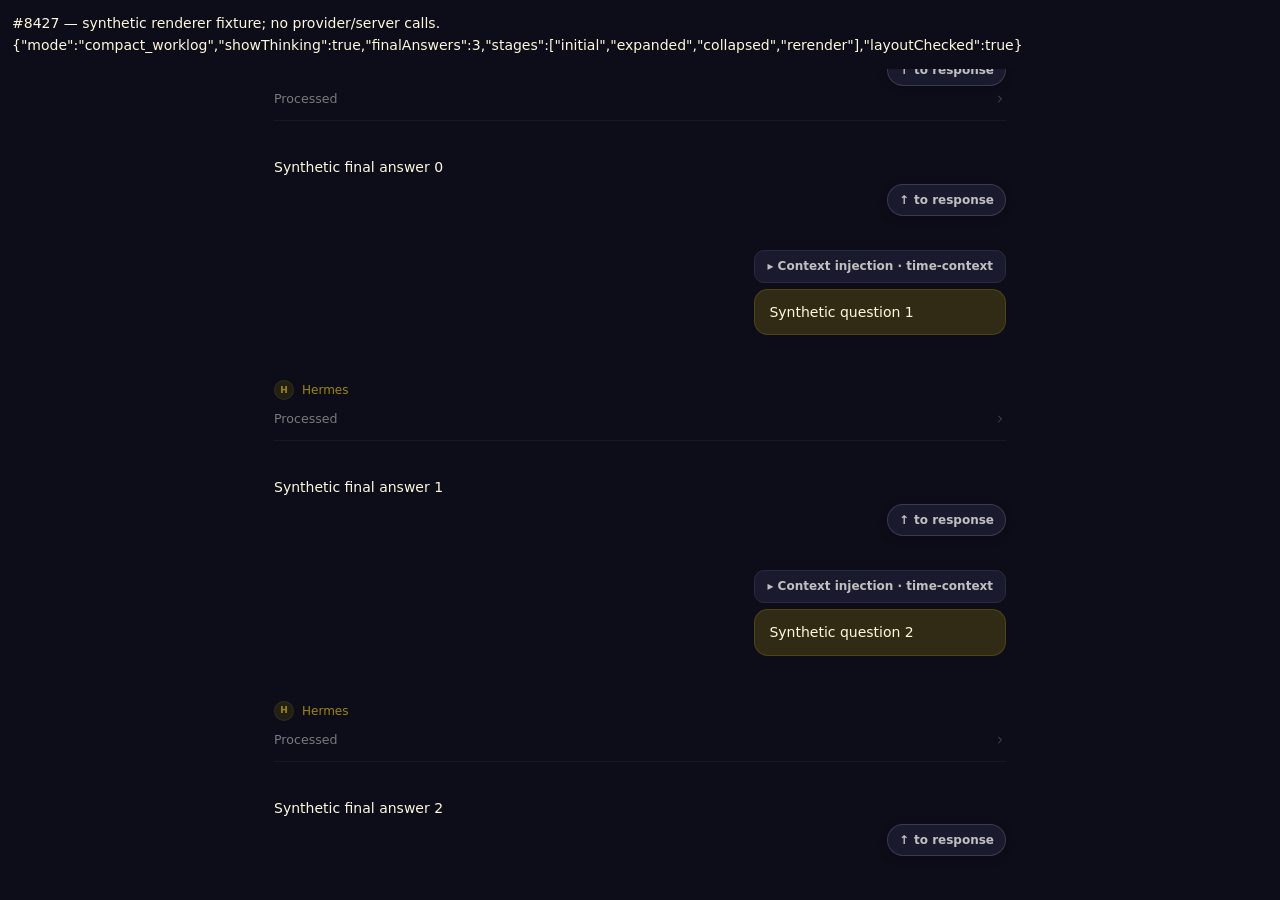
<file: tests/fixtures/issue8427_tool_anchor.html>
<!doctype html>
<html lang="en" class="dark">
<head>
  <meta charset="utf-8">
  <meta name="viewport" content="width=device-width, initial-scale=1">
  <title>#8427 synthetic tool anchor regression</title>
  <link rel="stylesheet" href="../../static/style.css">
  <style>
    .fixture-toolbar { flex: none; padding: 12px; white-space: pre-wrap; overflow-wrap: anywhere; }
    .fixture-transcript { flex: 1; min-height: 0; overflow: auto; }
    body { display: flex; flex-direction: column; height: 100vh; }
  </style>
</head>
<body>
  <header class="fixture-toolbar">#8427 — synthetic renderer fixture; no provider/server calls.
<span id="fixtureResult">Loading…</span></header>
  <main class="messages fixture-transcript" id="messages">
    <div id="emptyState"></div>
    <div class="messages-inner" id="msgInner"></div>
  </main>
  <script src="issue8427_tool_anchor.js"></script>
  <script src="../../static/i18n.js"></script>
  <script src="../../static/icons.js"></script>
  <script src="../../static/assistant_turn_anchors.js"></script>
  <script src="../../static/ui.js"></script>
  <script src="../../static/workspace.js"></script>
  <script src="../../static/sessions.js"></script>
  <script src="../../static/messages.js"></script>
  <script>
    // For real-browser use, serve only a disposable checkout on localhost.
    // Query parameters: ?mode=compact_worklog&thinking=true (or other modes).
    window.addEventListener('load', () => {
      const params = new URLSearchParams(location.search);
      document.documentElement.dataset.viewportWidth = String(window.innerWidth);
      document.documentElement.dataset.viewportHeight = String(window.innerHeight);
      document.documentElement.dataset.devicePixelRatio = String(window.devicePixelRatio);
      try {
        const result = issue8427.run(params.get('mode') || 'compact_worklog', params.get('thinking') !== 'false');
        document.getElementById('fixtureResult').textContent = JSON.stringify(result);
        document.documentElement.dataset.result = 'PASS';
      } catch (error) {
        document.getElementById('fixtureResult').textContent = error.message;
        document.documentElement.dataset.result = 'FAIL';
        throw error;
      }
    });
  </script>
</body>
</html>
</file>
